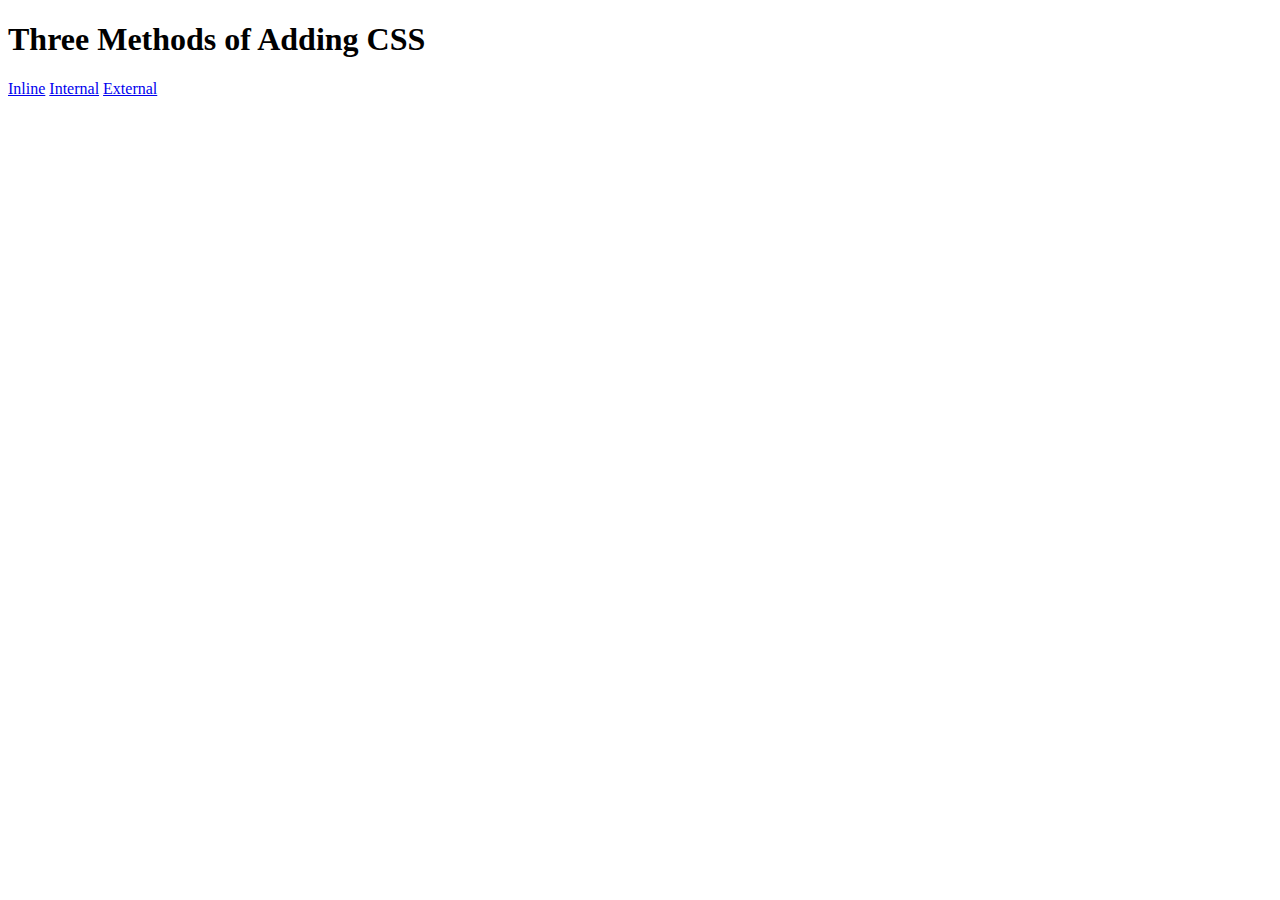
<file: Adding-CSS/index.html>
<!DOCTYPE html>
<html lang="en">

<head>
  <meta charset="UTF-8">
  <title>Adding CSS</title>
</head>

<body>
  <h1>Three Methods of Adding CSS</h1>
  <!-- Create 3 Links to The 3 Webpages: inline, internal and external -->
  <a href="./inline.html">Inline</a>
  <a href="./internal.html">Internal</a>
  <a href="./external.html">External</a>
</body>

</html>
</file>
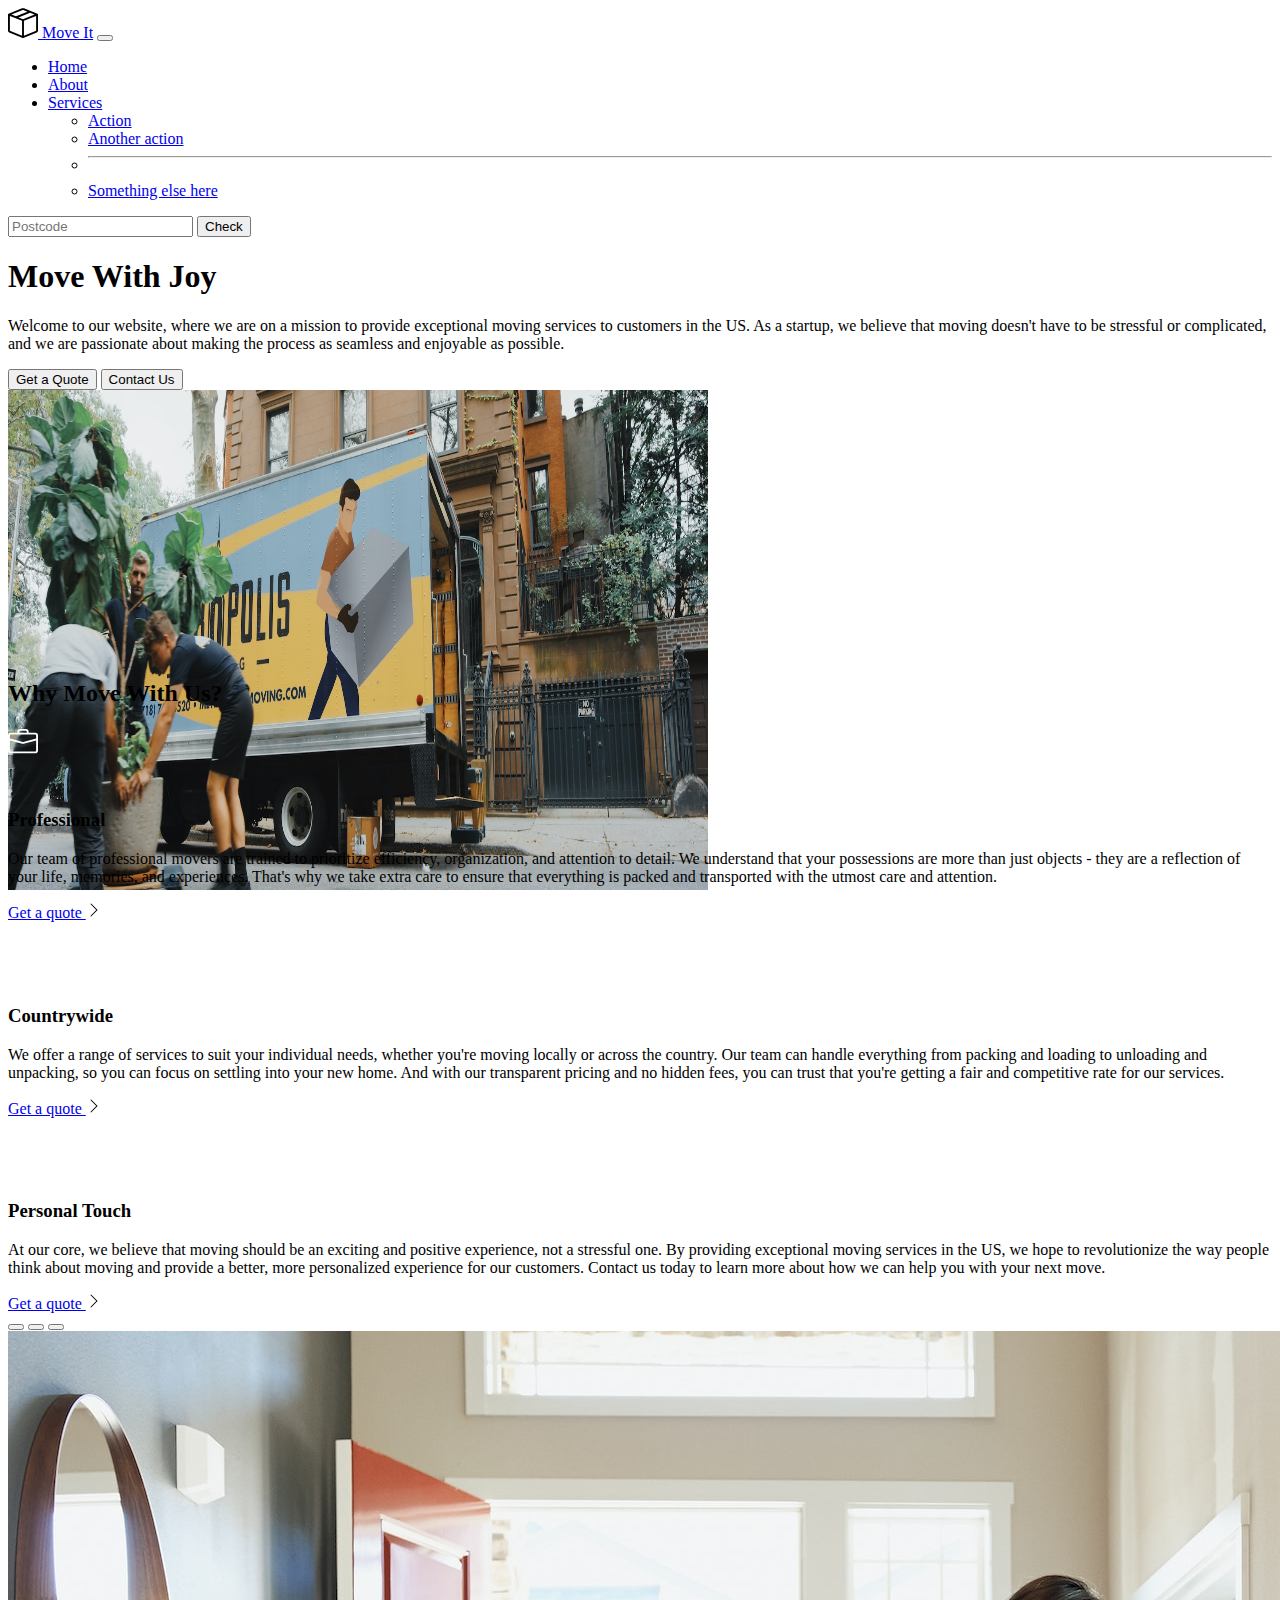
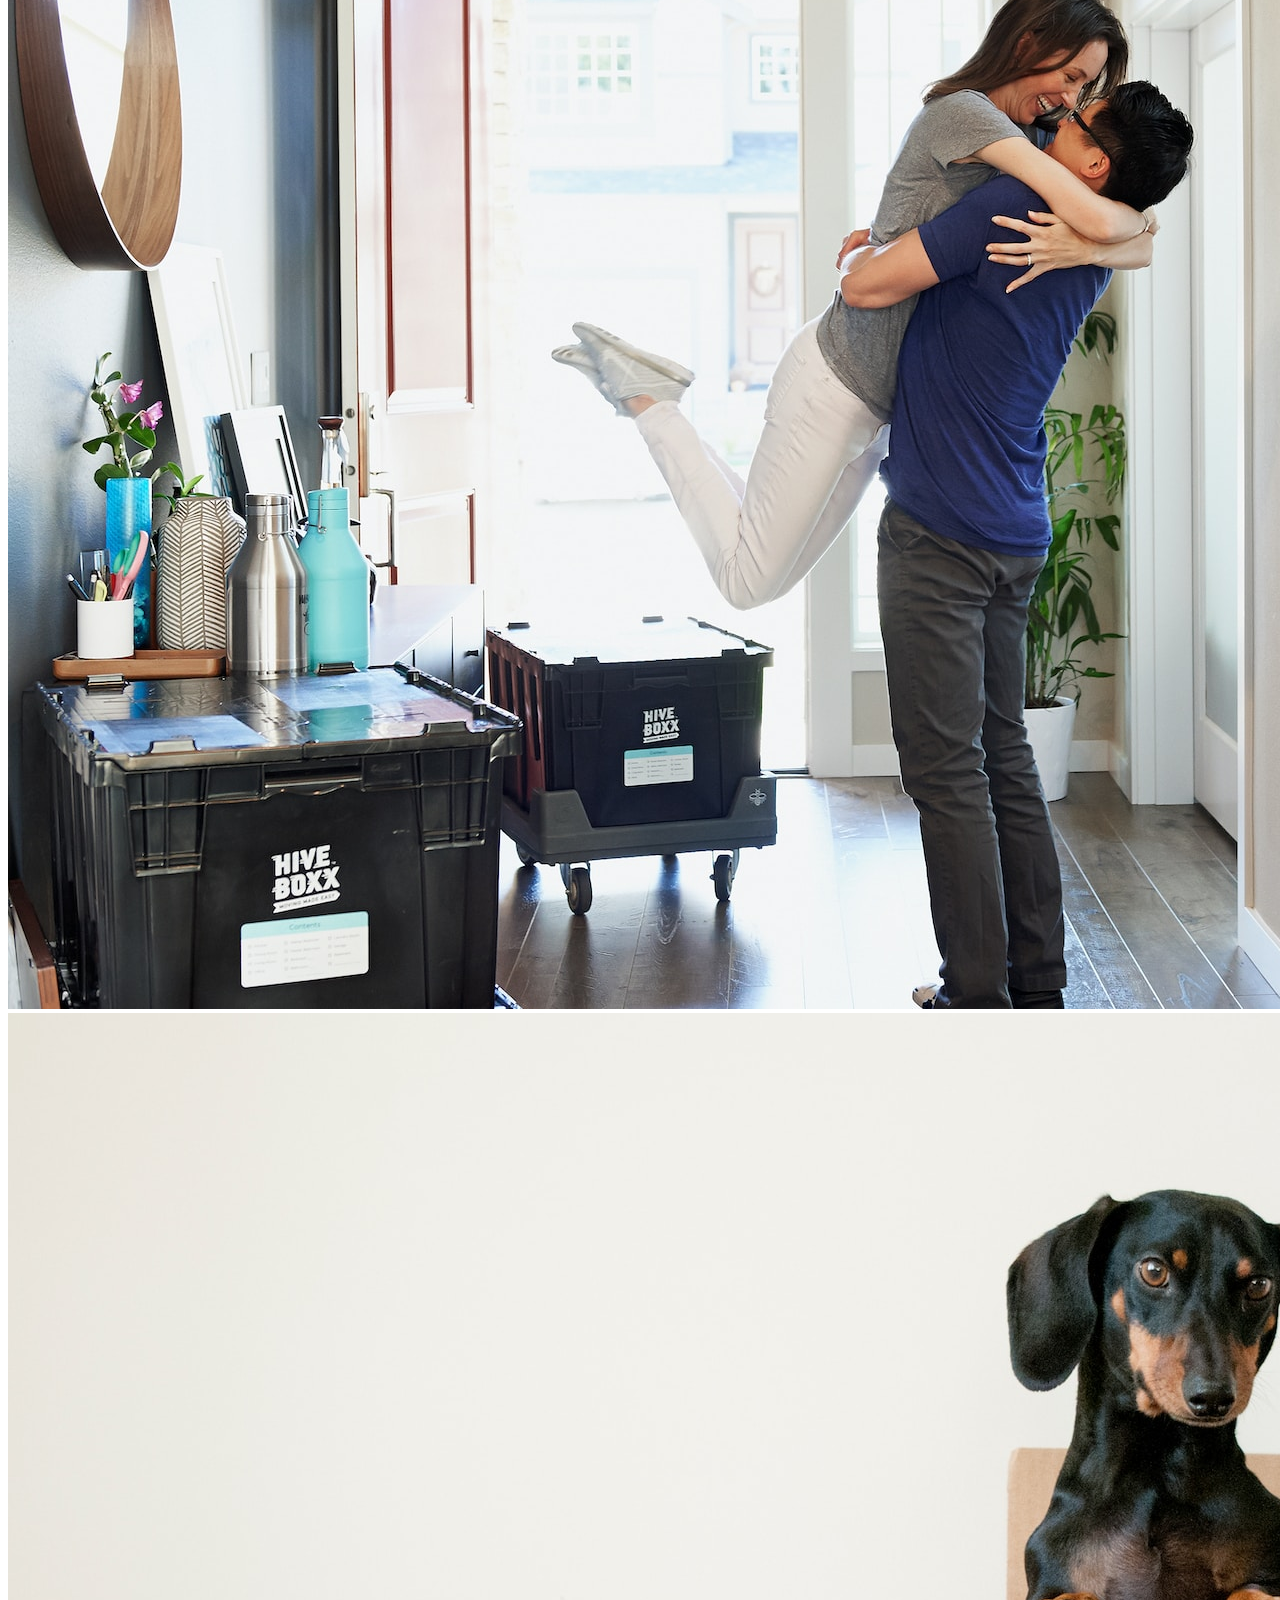
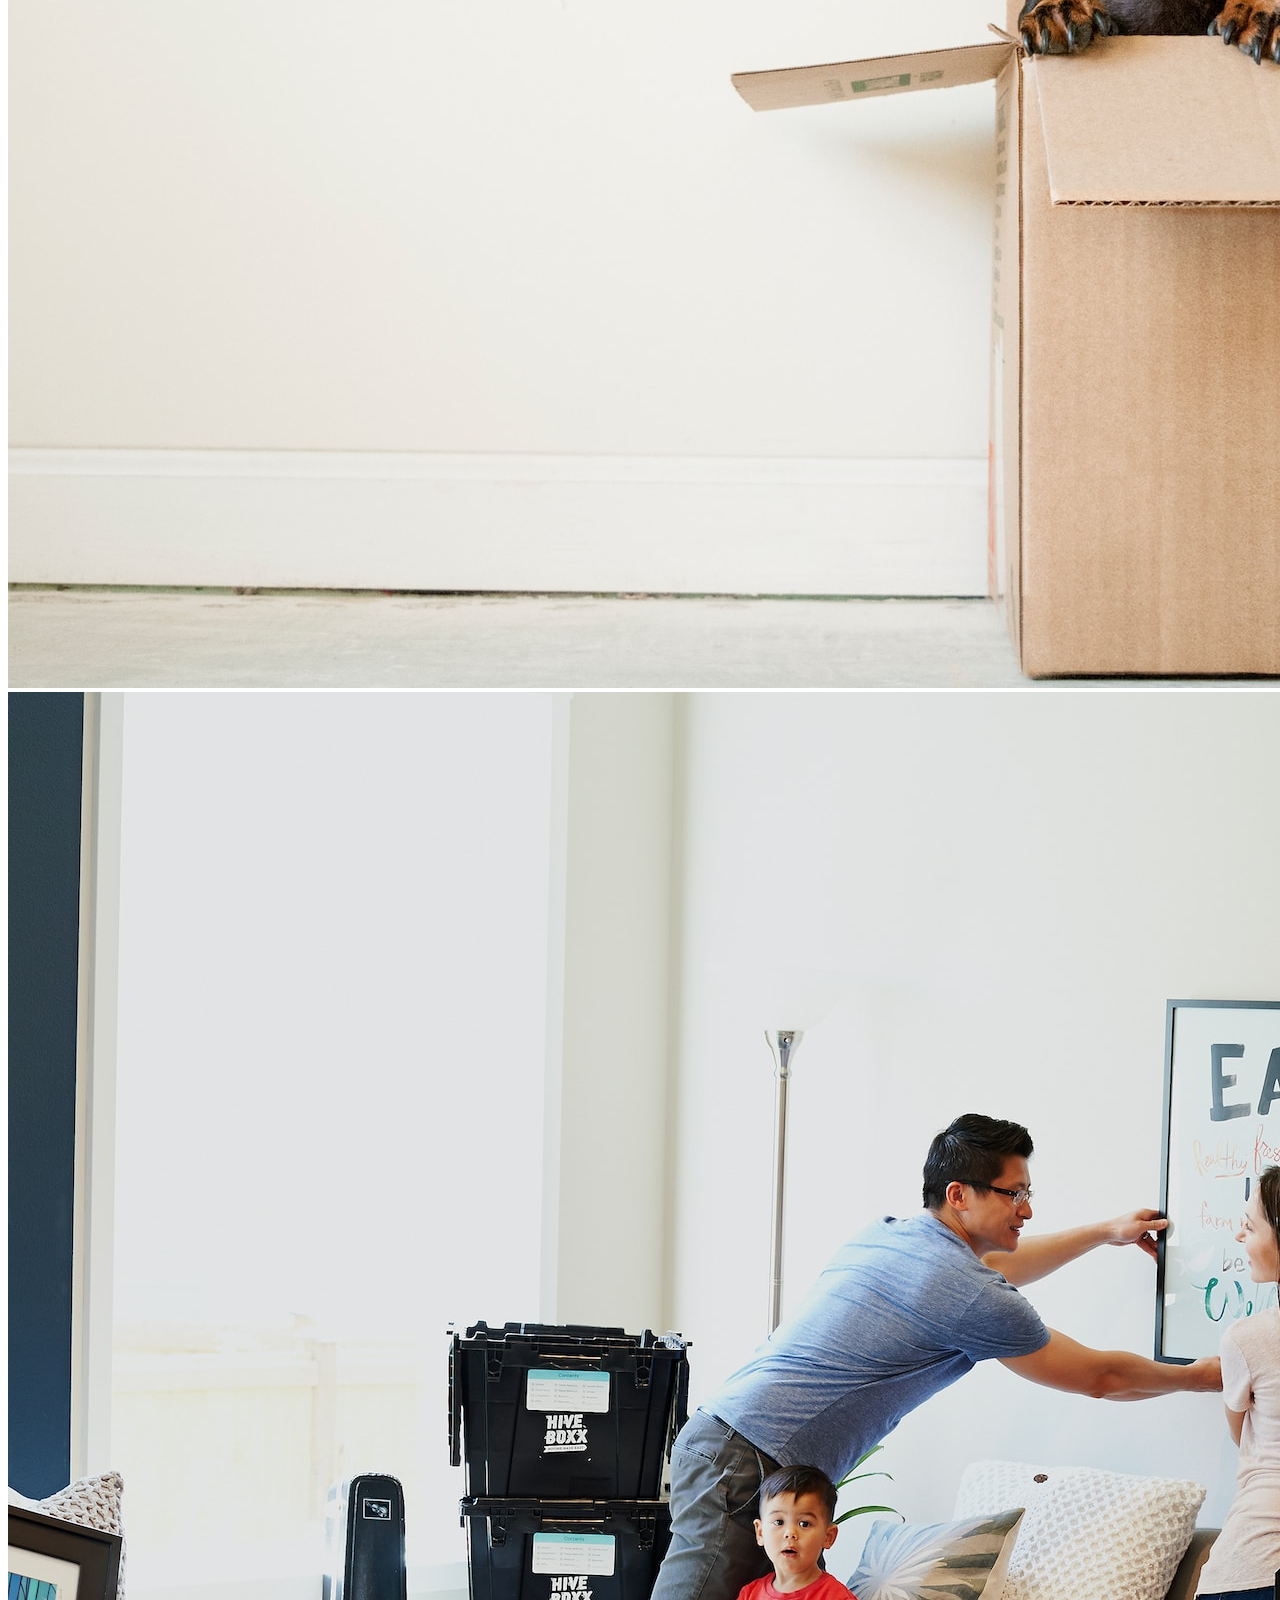
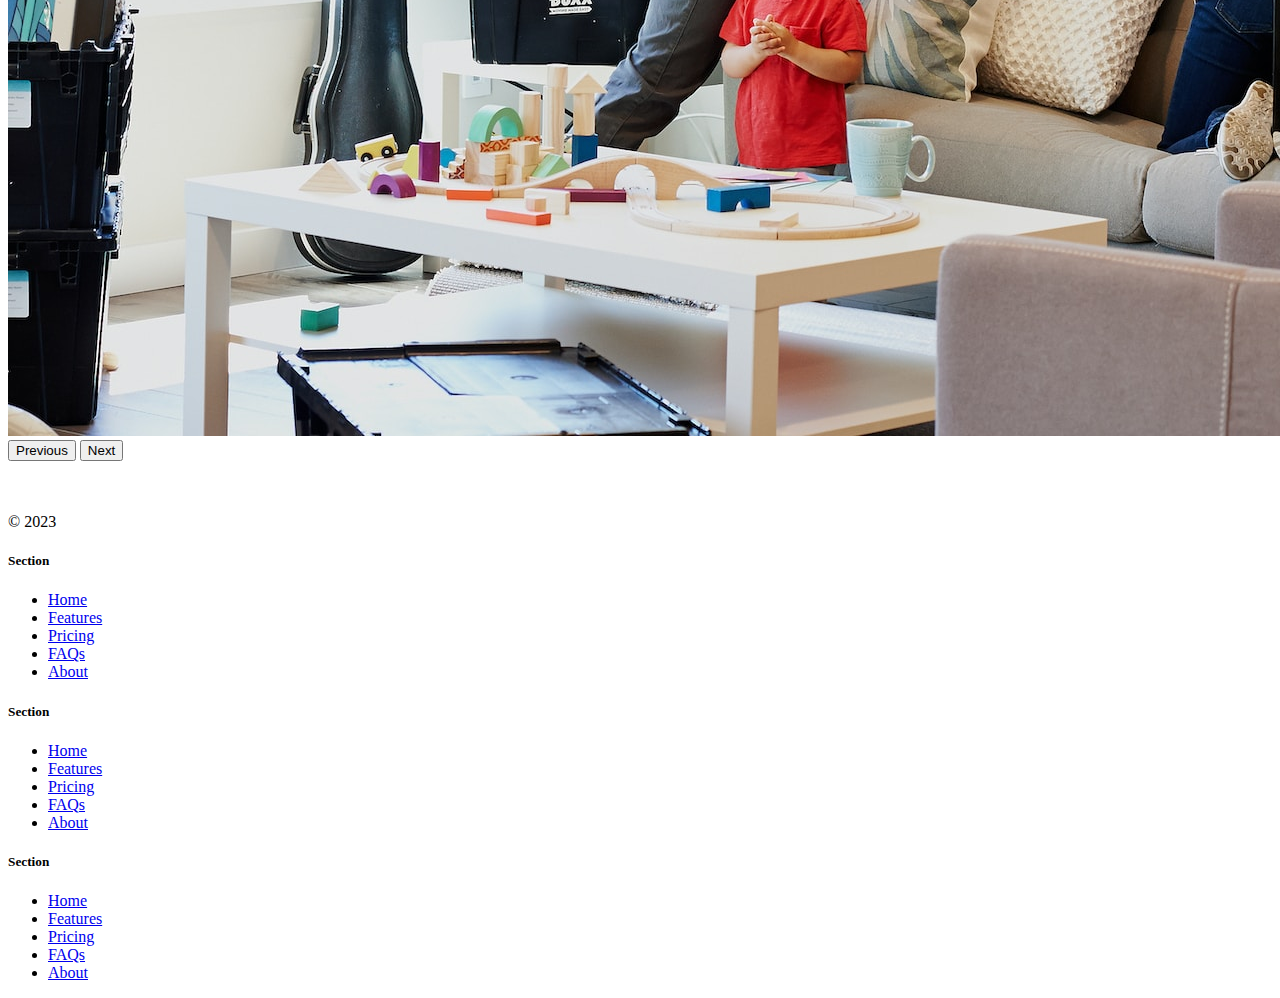
<file: Bootstrap-Components/index.html>
<!DOCTYPE html>
<html lang="en">

<head>
  <meta charset="UTF-8">
  <meta name="viewport" content="width=device-width, initial-scale=1.0">
  <title>Bootstrap Components</title>
  <link href="https://cdn.jsdelivr.net/npm/bootstrap@5.3.0-alpha2/dist/css/bootstrap.min.css" rel="stylesheet"
    integrity="sha384-aFq/bzH65dt+w6FI2ooMVUpc+21e0SRygnTpmBvdBgSdnuTN7QbdgL+OapgHtvPp" crossorigin="anonymous">
  <style>
    .feature-icon {
      width: 4rem;
      height: 4rem;
      border-radius: 0.75rem;
    }
  </style>
</head>

<body>

  <nav class="navbar navbar-expand-lg bg-body-tertiary">
    <div class="container-fluid">
      <a class="navbar-brand" href="#"><img src="./box-seam.svg" alt="moveit brand icon" height="30"> Move It</a>
      <button class="navbar-toggler" type="button" data-bs-toggle="collapse" data-bs-target="#navbarSupportedContent"
        aria-controls="navbarSupportedContent" aria-expanded="false" aria-label="Toggle navigation">
        <span class="navbar-toggler-icon"></span>
      </button>
      <div class="collapse navbar-collapse" id="navbarSupportedContent">
        <ul class="navbar-nav me-auto mb-2 mb-lg-0">
          <li class="nav-item">
            <a class="nav-link active" aria-current="page" href="#">Home</a>
          </li>
          <li class="nav-item">
            <a class="nav-link" href="#">About</a>
          </li>
          <li class="nav-item dropdown">
            <a class="nav-link dropdown-toggle" href="#" role="button" data-bs-toggle="dropdown" aria-expanded="false">
              Services
            </a>
            <ul class="dropdown-menu">
              <li><a class="dropdown-item" href="#">Action</a></li>
              <li><a class="dropdown-item" href="#">Another action</a></li>
              <li>
                <hr class="dropdown-divider">
              </li>
              <li><a class="dropdown-item" href="#">Something else here</a></li>
            </ul>
          </li>
        </ul>
        <form class="d-flex" role="search">
          <input class="form-control me-2" type="search" placeholder="Postcode" aria-label="Search">
          <button class="btn btn-outline-success" type="submit">Check</button>
        </form>
      </div>
    </div>
  </nav>


  <div class="px-4 pt-5 my-5 text-center border-bottom">
    <h1 class="display-4 fw-bold text-body-emphasis">Move With Joy</h1>
    <div class="col-lg-6 mx-auto">
      <p class="lead mb-4">Welcome to our website, where we are on a mission to provide exceptional moving services to
        customers in the US. As a
        startup, we believe that moving doesn't have to be stressful or complicated, and we are passionate about making
        the
        process as seamless and enjoyable as possible.
      </p>
      <div class="d-grid gap-2 d-sm-flex justify-content-sm-center mb-5">
        <button type="button" class="btn btn-primary btn-lg px-4 me-sm-3">Get a Quote</button>
        <button type="button" class="btn btn-outline-secondary btn-lg px-4">Contact Us</button>
      </div>
    </div>
    <div class="overflow-hidden" style="max-height: 30vh;">
      <div class="container px-5">
        <img src="./moving-van.jpg" class="img-fluid border rounded-3 shadow-lg mb-4" alt="Example image" width="700"
          height="500" loading="lazy">
      </div>
    </div>
  </div>

  <div class="container px-4 py-5" id="featured-3">
    <h2 class="pb-2 border-bottom">Why Move With Us?</h2>
    <div class="row g-4 py-5 row-cols-1 row-cols-lg-3">
      <div class="feature col">
        <div
          class="feature-icon d-inline-flex align-items-center justify-content-center text-bg-primary bg-gradient fs-2 mb-3">
          <img src="./briefcase.svg" alt="briefcase" height="30">
        </div>
        <h3 class="fs-2">Professional</h3>
        <p>Our team of professional movers are trained to prioritize efficiency, organization, and attention to detail.
          We
          understand that your possessions are more than just objects - they are a reflection of your life, memories,
          and
          experiences. That's why we take extra care to ensure that everything is packed and transported with the utmost
          care and
          attention.</p>
        <a href="#" class="icon-link">
          Get a quote
          <img src="./chevron-right.svg" alt="chevron-right">
        </a>
      </div>
      <div class="feature col">
        <div
          class="feature-icon d-inline-flex align-items-center justify-content-center text-bg-primary bg-gradient fs-2 mb-3">
          <img src="./bus-front.svg" alt="bus-front" height="30">
        </div>
        <h3 class="fs-2">Countrywide</h3>
        <p>We offer a range of services to suit your individual needs, whether you're moving locally or across the
          country. Our
          team can handle everything from packing and loading to unloading and unpacking, so you can focus on settling
          into your
          new home. And with our transparent pricing and no hidden fees, you can trust that you're getting a fair and
          competitive
          rate for our services.</p>
        <a href="#" class="icon-link">
          Get a quote
          <img src="./chevron-right.svg" alt="chevron-right">
        </a>
      </div>
      <div class="feature col">
        <div
          class="feature-icon d-inline-flex align-items-center justify-content-center text-bg-primary bg-gradient fs-2 mb-3">
          <img src="./chat-square-heart.svg" alt="chat-square-heart" height="30">
        </div>
        <h3 class="fs-2">Personal Touch</h3>
        <p>At our core, we believe that moving should be an exciting and positive experience, not a stressful one. By
          providing
          exceptional moving services in the US, we hope to revolutionize the way people think about moving and provide
          a better,
          more personalized experience for our customers. Contact us today to learn more about how we can help you with
          your next
          move.</p>
        <a href="#" class="icon-link">
          Get a quote
          <img src="./chevron-right.svg" alt="chevron-right">
        </a>
      </div>
    </div>
  </div>
  <div class="container">
    <div id="carouselExampleIndicators" class="carousel slide">
      <div class="carousel-indicators">
        <button type="button" data-bs-target="#carouselExampleIndicators" data-bs-slide-to="0" class="active"
          aria-current="true" aria-label="Slide 1"></button>
        <button type="button" data-bs-target="#carouselExampleIndicators" data-bs-slide-to="1"
          aria-label="Slide 2"></button>
        <button type="button" data-bs-target="#carouselExampleIndicators" data-bs-slide-to="2"
          aria-label="Slide 3"></button>
      </div>
      <div class="carousel-inner">
        <div class="carousel-item active">
          <img src="./couple.jpg" class="d-block w-100" alt="couple">
        </div>
        <div class="carousel-item">
          <img src="./dog.jpg" class="d-block w-100" alt="dog">
        </div>
        <div class="carousel-item">
          <img src="./family.jpg" class="d-block w-100" alt="family">
        </div>
      </div>
      <button class="carousel-control-prev" type="button" data-bs-target="#carouselExampleIndicators"
        data-bs-slide="prev">
        <span class="carousel-control-prev-icon" aria-hidden="true"></span>
        <span class="visually-hidden">Previous</span>
      </button>
      <button class="carousel-control-next" type="button" data-bs-target="#carouselExampleIndicators"
        data-bs-slide="next">
        <span class="carousel-control-next-icon" aria-hidden="true"></span>
        <span class="visually-hidden">Next</span>
      </button>
    </div>
  </div>

  <div class="container">
    <footer class="row row-cols-1 row-cols-sm-2 row-cols-md-5 py-5 my-5 border-top">
      <div class="col mb-3">
        <a href="/" class="d-flex align-items-center mb-3 link-body-emphasis text-decoration-none">
          <svg class="bi me-2" width="40" height="32">
            <use xlink:href="#bootstrap"></use>
          </svg>
        </a>
        <p class="text-body-secondary">© 2023</p>
      </div>

      <div class="col mb-3">

      </div>

      <div class="col mb-3">
        <h5>Section</h5>
        <ul class="nav flex-column">
          <li class="nav-item mb-2"><a href="#" class="nav-link p-0 text-body-secondary">Home</a></li>
          <li class="nav-item mb-2"><a href="#" class="nav-link p-0 text-body-secondary">Features</a></li>
          <li class="nav-item mb-2"><a href="#" class="nav-link p-0 text-body-secondary">Pricing</a></li>
          <li class="nav-item mb-2"><a href="#" class="nav-link p-0 text-body-secondary">FAQs</a></li>
          <li class="nav-item mb-2"><a href="#" class="nav-link p-0 text-body-secondary">About</a></li>
        </ul>
      </div>

      <div class="col mb-3">
        <h5>Section</h5>
        <ul class="nav flex-column">
          <li class="nav-item mb-2"><a href="#" class="nav-link p-0 text-body-secondary">Home</a></li>
          <li class="nav-item mb-2"><a href="#" class="nav-link p-0 text-body-secondary">Features</a></li>
          <li class="nav-item mb-2"><a href="#" class="nav-link p-0 text-body-secondary">Pricing</a></li>
          <li class="nav-item mb-2"><a href="#" class="nav-link p-0 text-body-secondary">FAQs</a></li>
          <li class="nav-item mb-2"><a href="#" class="nav-link p-0 text-body-secondary">About</a></li>
        </ul>
      </div>

      <div class="col mb-3">
        <h5>Section</h5>
        <ul class="nav flex-column">
          <li class="nav-item mb-2"><a href="#" class="nav-link p-0 text-body-secondary">Home</a></li>
          <li class="nav-item mb-2"><a href="#" class="nav-link p-0 text-body-secondary">Features</a></li>
          <li class="nav-item mb-2"><a href="#" class="nav-link p-0 text-body-secondary">Pricing</a></li>
          <li class="nav-item mb-2"><a href="#" class="nav-link p-0 text-body-secondary">FAQs</a></li>
          <li class="nav-item mb-2"><a href="#" class="nav-link p-0 text-body-secondary">About</a></li>
        </ul>
      </div>
    </footer>
  </div>
  <script src="https://cdn.jsdelivr.net/npm/bootstrap@5.3.0-alpha3/dist/js/bootstrap.bundle.min.js"
    integrity="sha384-ENjdO4Dr2bkBIFxQpeoTz1HIcje39Wm4jDKdf19U8gI4ddQ3GYNS7NTKfAdVQSZe"
    crossorigin="anonymous"></script>
</body>

</html>
</file>
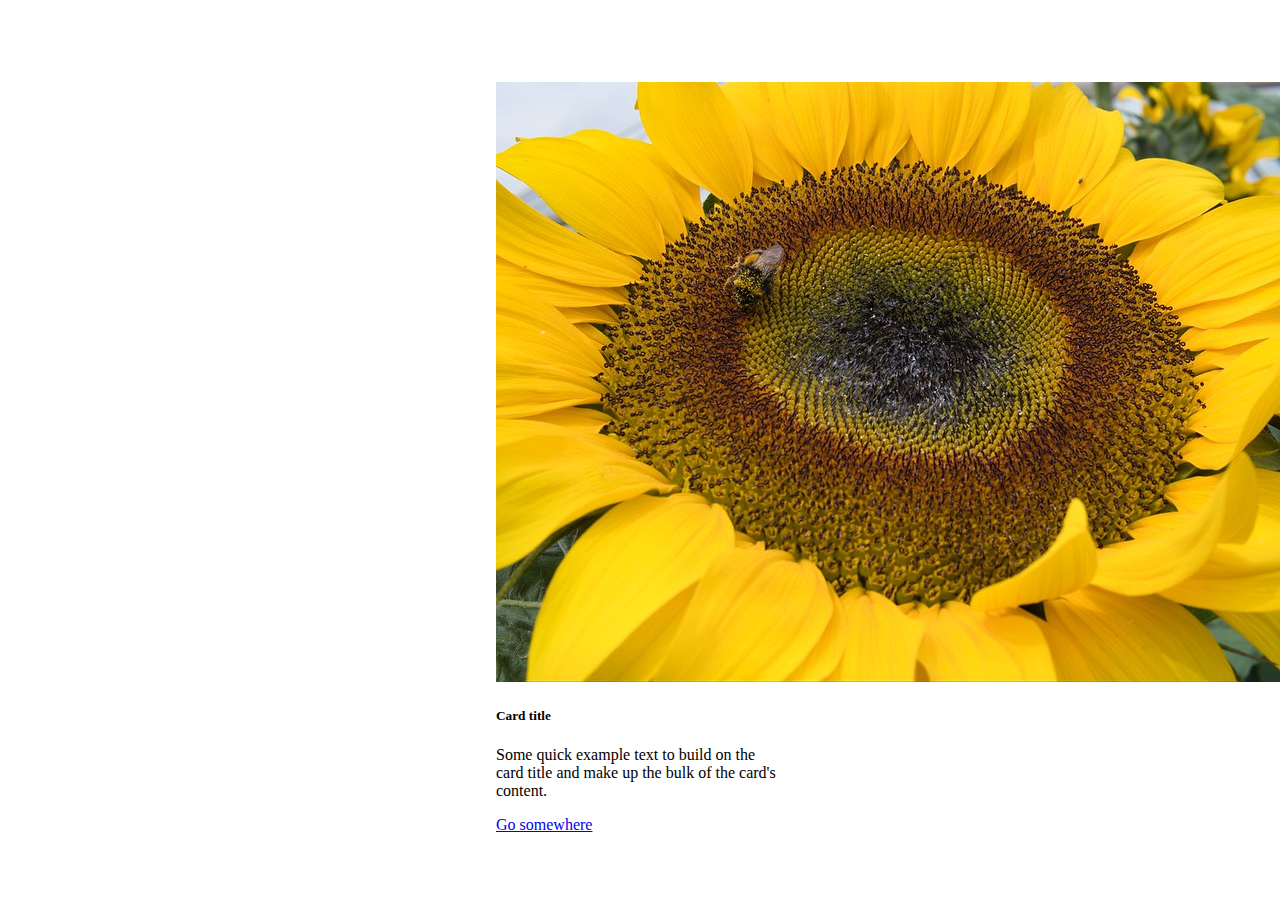
<file: Bootstrap-Intro/index.html>
<!doctype html>
<html lang="en">

<head>
  <meta charset="utf-8">
  <meta name="viewport" content="width=device-width, initial-scale=1">
  <title>Bootstrap</title>
  <link href="https://cdn.jsdelivr.net/npm/bootstrap@5.3.0-alpha2/dist/css/bootstrap.min.css" rel="stylesheet"
    integrity="sha384-aFq/bzH65dt+w6FI2ooMVUpc+21e0SRygnTpmBvdBgSdnuTN7QbdgL+OapgHtvPp" crossorigin="anonymous">
  <style>
    .flex-container {
      display: flex;
      height: 100vh;
      justify-content: center;
      align-items: center;
    }
  </style>
</head>

<body>
  <div class="flex-container">
    <div class="card" style="width: 18rem;">
      <img src="./flower.jpg" class="card-img-top" alt="sunflower">
      <div class="card-body">
        <h5 class="card-title">Card title</h5>
        <p class="card-text">Some quick example text to build on the card title and make up the bulk of the card's
          content.
        </p>
        <a href="#" class="btn btn-primary">Go somewhere</a>
      </div>
    </div>
  </div>
</body>

</html>
</file>
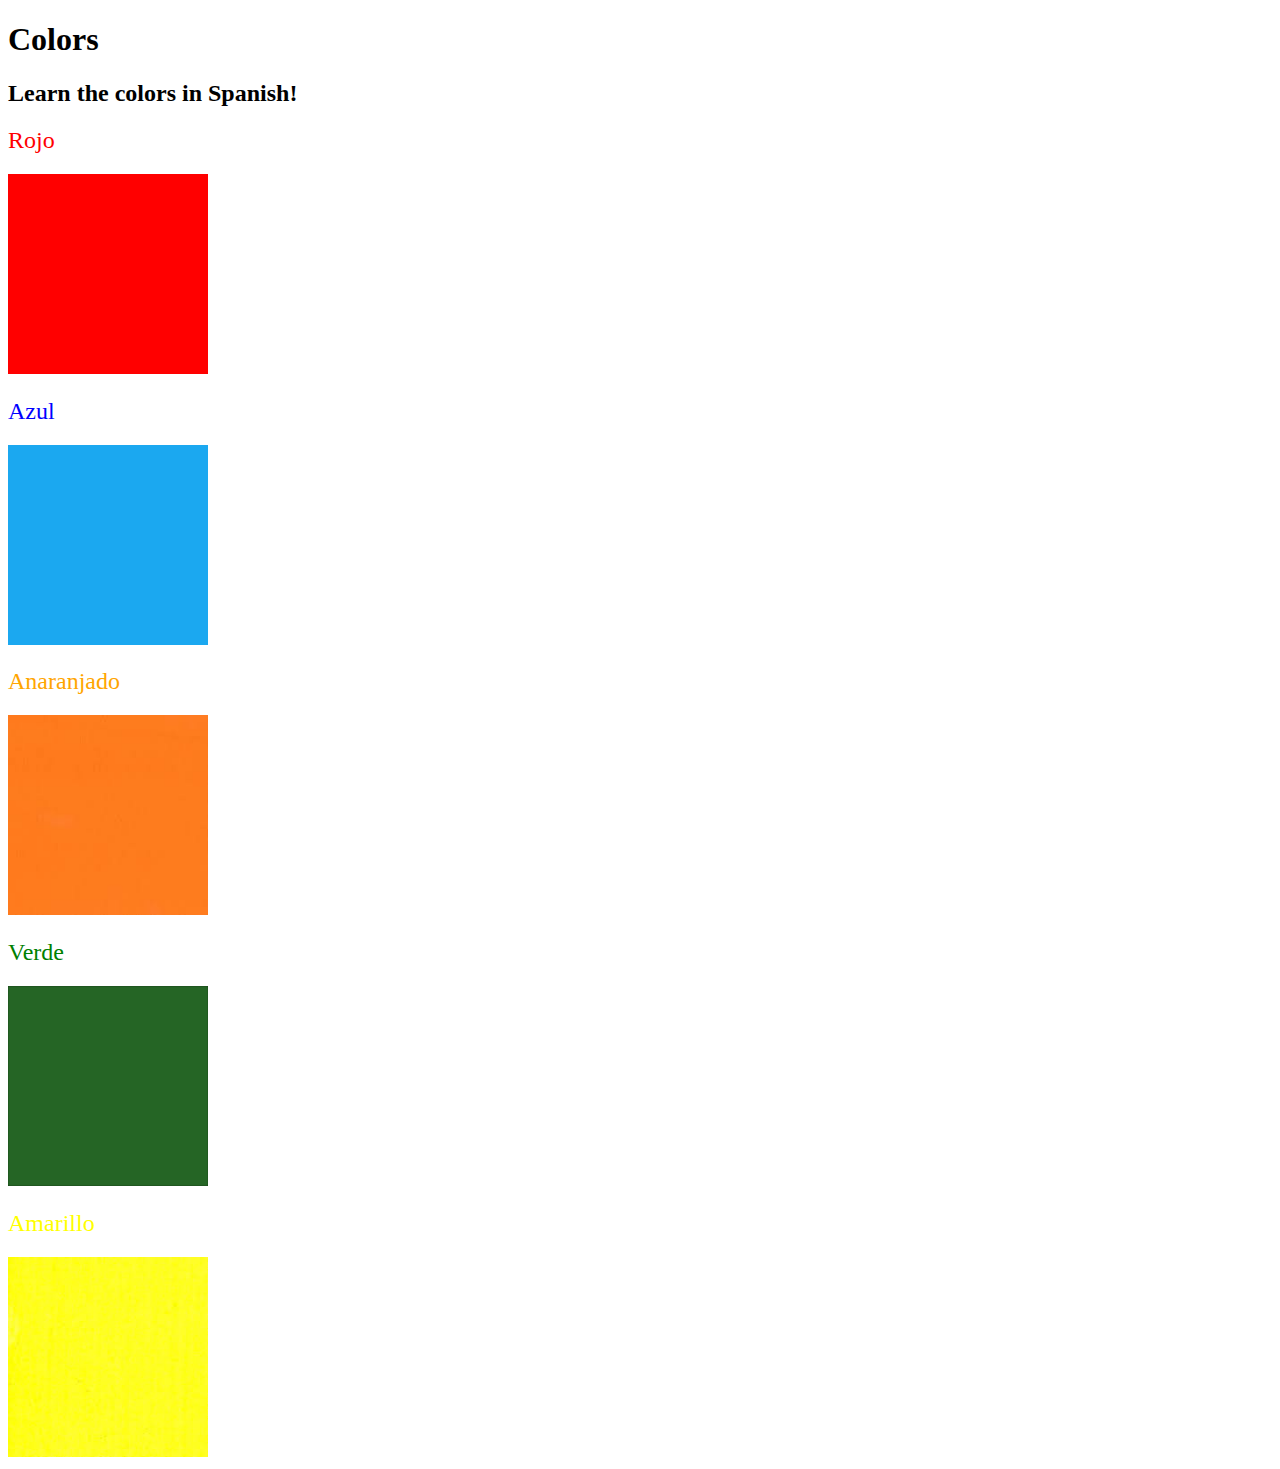
<file: Color-Vocab-Project/index.html>
<!DOCTYPE html>
<html lang="en">

<head>
  <meta charset="UTF-8">
  <title>Spanish Vocabulary</title>
  <link rel="stylesheet" href="./style.css" />
</head>

<body>
  <h1>Colors</h1>
  <h2>Learn the colors in Spanish!</h2>
  <h2 class="color-title" id="red">Rojo</h2>
  <img class="color" src="./assets/images/red.png" alt="red" />

  <h2 class="color-title" id="blue">Azul</h2>
  <img src="./assets/images/blue.png" alt="blue" />

  <h2 class="color-title" id="orange">Anaranjado</h2>
  <img src="./assets/images/orange.png" alt="orange" />

  <h2 class="color-title" id="green">Verde</h2>
  <img src="./assets/images/green.png" alt="green" />

  <h2 class="color-title" id="yellow">Amarillo</h2>
  <img src="./assets/images/yellow.png" alt="yellow" />
</body>

</html>
</file>
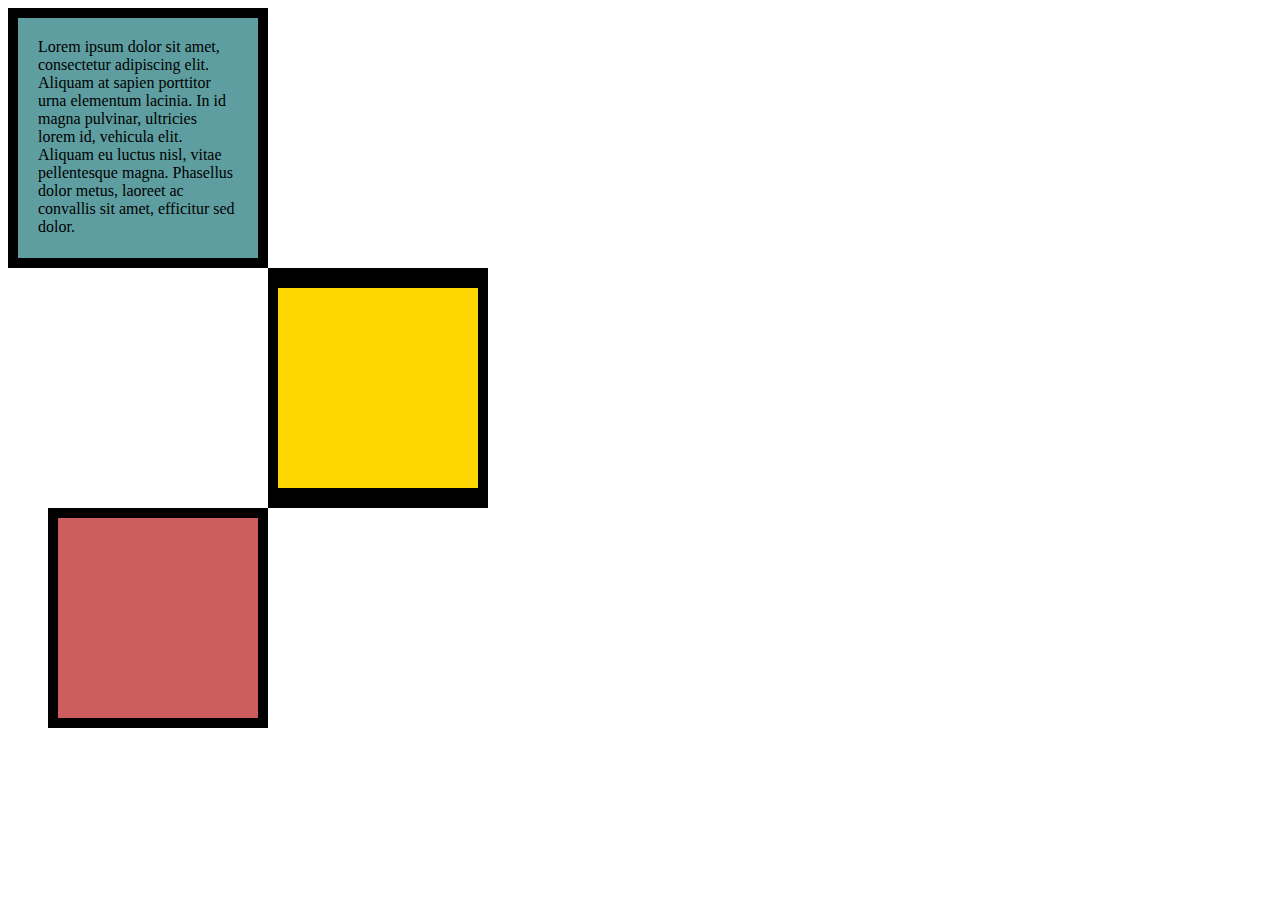
<file: CSS-Box-Model/index.html>
<!DOCTYPE html>
<html lang="en">

<head>
  <meta charset="UTF-8">
  <title>CSS Box Model</title>
  <style>
    div {
      height: 200px;
      width: 200px;
    }

    p {
      margin: 0;
    }

    #first {
      background-color: cadetblue;
      padding: 20px;
      border: 10px solid black;
    }

    #second {
      background-color: gold;
      border: solid black;
      border-width: 20px 10px;
      margin-left: 260px;
    }

    #third {
      background-color: indianred;
      border: 10px solid black;
      margin-left: 40px;
    }
  </style>
</head>

<body>
  <div id="first">
    <p>Lorem ipsum dolor sit amet, consectetur adipiscing elit. Aliquam at sapien porttitor urna elementum lacinia. In
      id magna pulvinar, ultricies lorem id, vehicula elit. Aliquam eu luctus nisl, vitae pellentesque magna. Phasellus
      dolor metus, laoreet ac convallis sit amet, efficitur sed dolor. </p>
  </div>
  <div id="second">

  </div>
  <div id="third">

  </div>
</body>

</html>
</file>
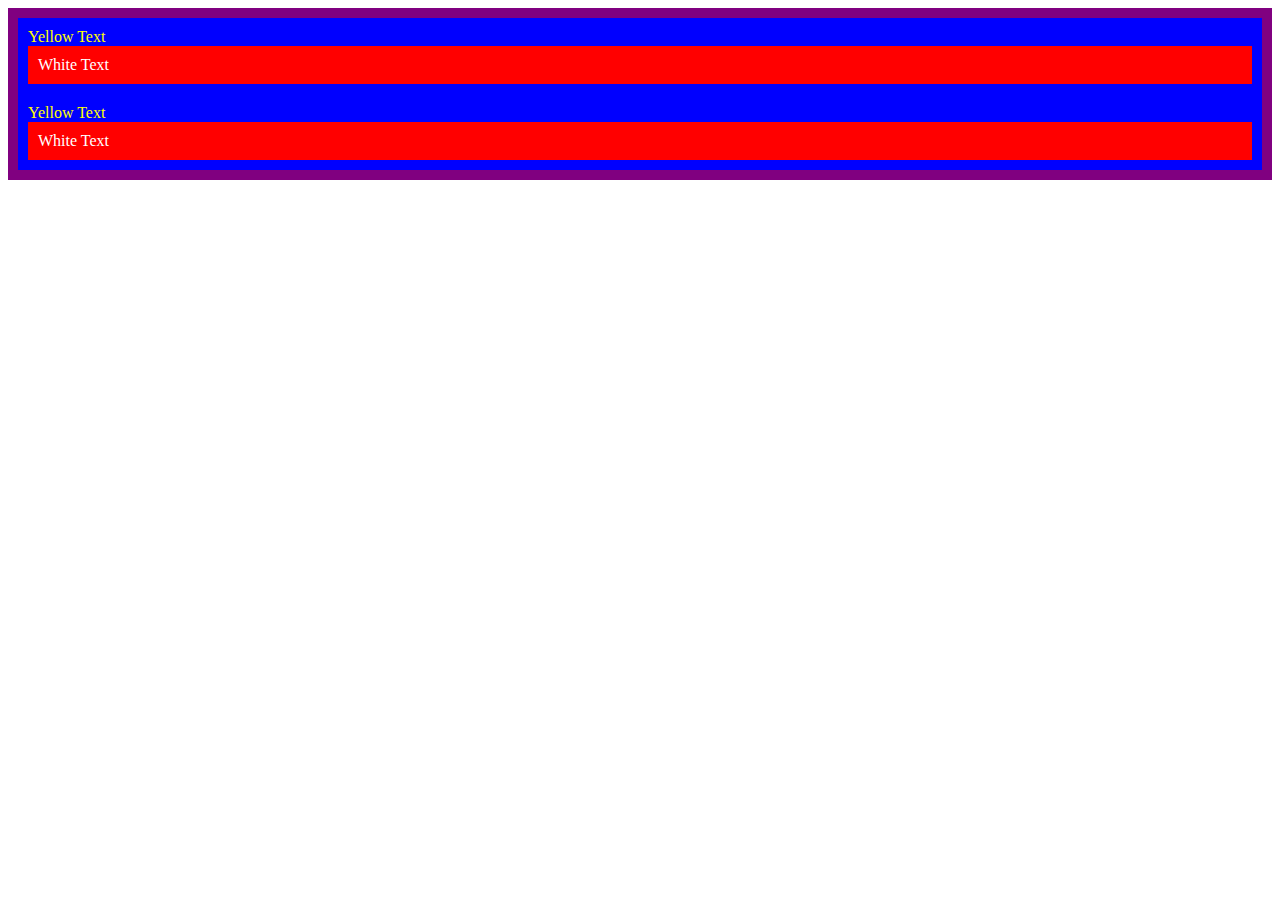
<file: CSS-Cascade/index.html>
<!DOCTYPE html>
<html lang="en">

<head>
  <meta charset="UTF-8">
  <title>CSS Cascade</title>
  <link rel="stylesheet" href="./style.css">
</head>

<body>
  <div id="outer-box" class="box">
    <div class="box">
      <p>Yellow Text</p>
      <div class="box inner-box">
        <p class="white-text">White Text</p>
      </div>
    </div>
    <div class="box">
      <p>Yellow Text</p>
      <div class="box inner-box">
        <p class="white-text">White Text</p>
      </div>
    </div>
  </div>
</body>

</html>
</file>
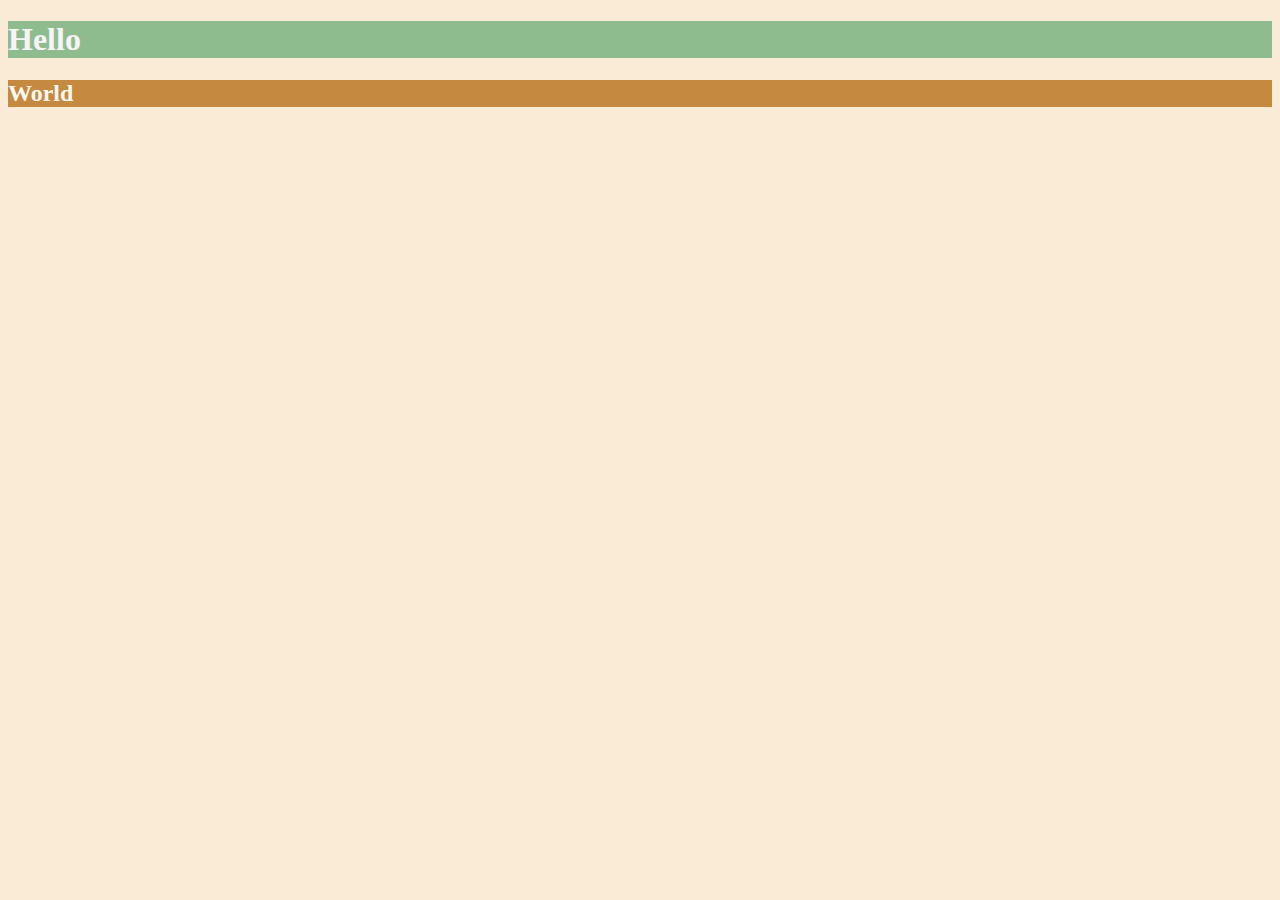
<file: CSS-Colors/index.html>
<!DOCTYPE html>
<html lang="en">

<head>
  <meta charset="UTF-8">
  <title>Colors</title>
  <style>
    body {
      background-color: antiquewhite;
    }

    h1 {
      color: whitesmoke;
      background-color: darkseagreen;
    }

    h2 {
      color: #FAF8F1;
      background-color: #C58940;
    }
  </style>
</head>

<body>
  <h1>Hello</h1>
  <h2>World</h2>
</body>

</html>
</file>
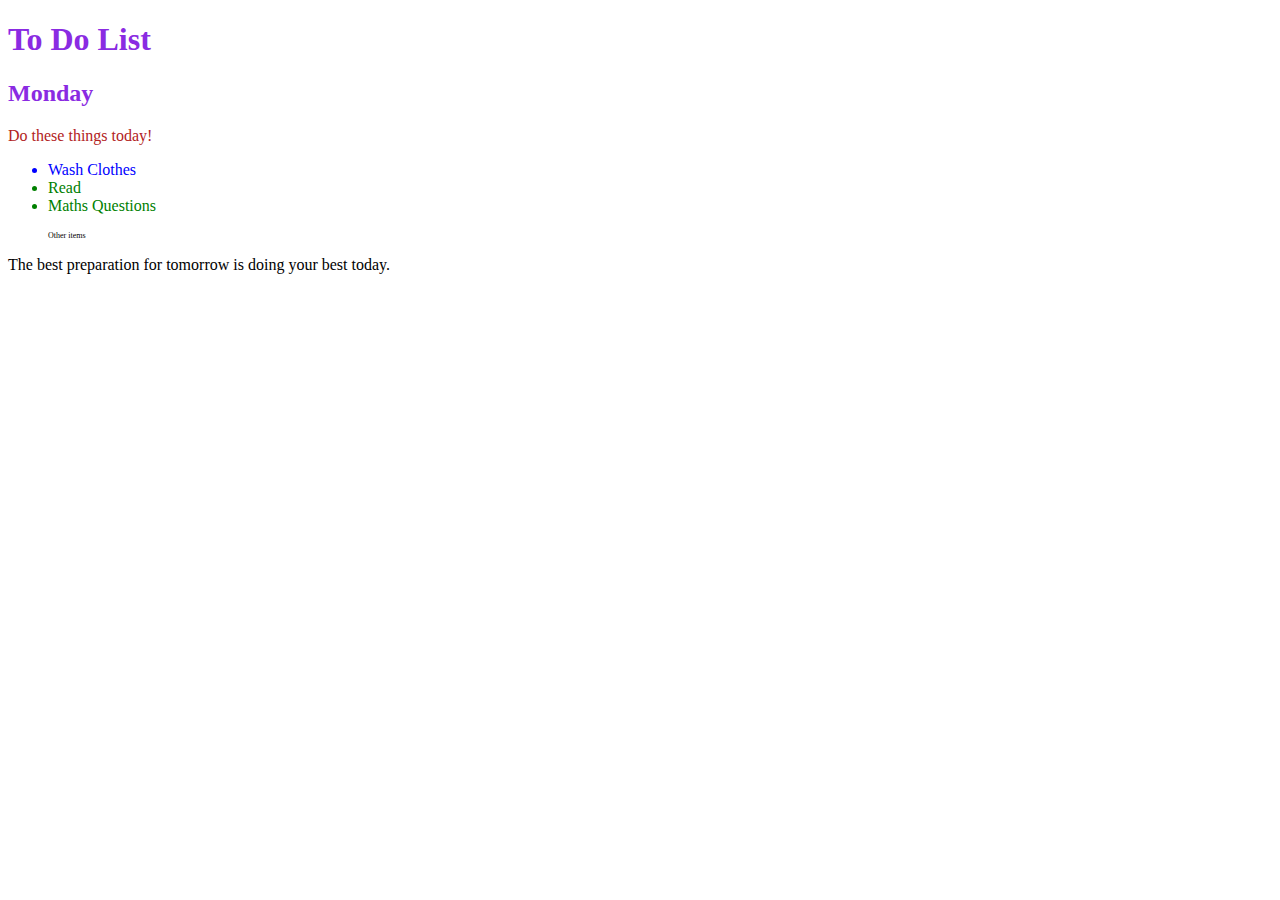
<file: CSS-Combining-Selectors/index.html>
<!DOCTYPE html>
<html lang="en">

<head>
  <meta charset="UTF-8">
  <title>Combining CSS Selectors</title>
  <link rel="stylesheet" href="./style.css">
</head>

<!-- Don't change any of the HTML code! -->

<body>
  <h1>To Do List</h1>
  <h2>Monday</h2>
  <div class="box">
    <p class="done">Do these things today!</p>
    <ul class="list">
      <li>Wash Clothes</li>
      <li class="done">Read</li>
      <li class="done">Maths Questions</li>
    </ul>
  </div>

  <ul>
    <p class="done">Other items</p>
  </ul>
  <p>The best preparation for tomorrow is doing your best today.</p>

</body>

</html>
</file>
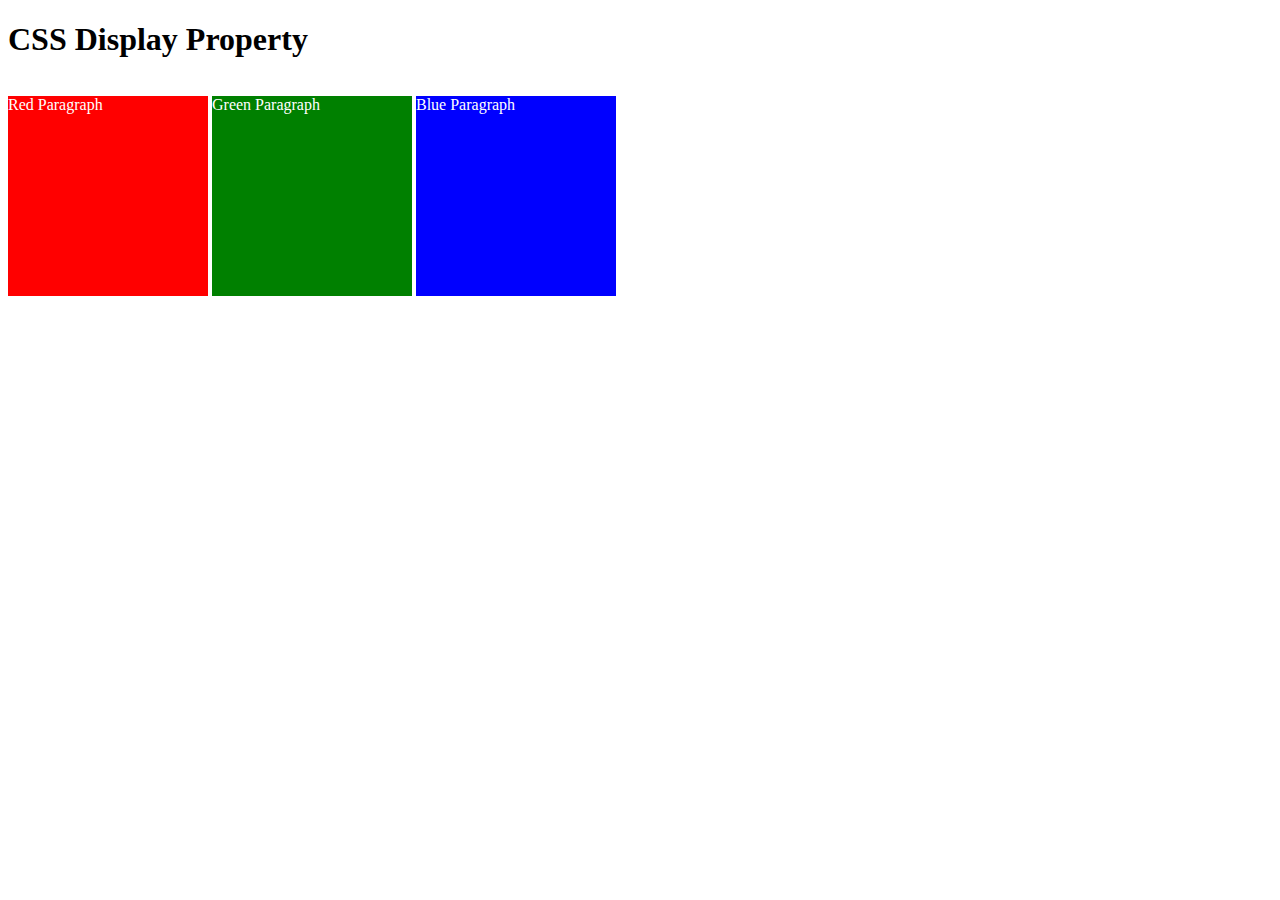
<file: CSS-Display/index.html>
<!DOCTYPE html>
<html>

<!-- 
  TODO
1. By changing only the display property of the CSS make all 3 squares line up horizontally like in goal1 image.
2. Change only the display property to make all 3 squares line up vertically like in goal2 image. 
-->

<head>
  <title>CSS Display Property Example</title>
  <style>
    p {
      color: white;
    }

    .red {
      display: inline-block;
      width: 200px;
      height: 200px;
      background-color: red;
    }

    .green {
      display: inline-block;
      width: 200px;
      height: 200px;
      background-color: green;
    }

    .blue {
      display: inline-block;
      width: 200px;
      height: 200px;
      background-color: blue;
    }
  </style>
</head>


<body>
  <h1>CSS Display Property</h1>
  <p class="red">Red Paragraph </p>
  <p class="green">Green Paragraph</p>
  <p class="blue">Blue Paragraph</p>
</body>

</html>
</file>
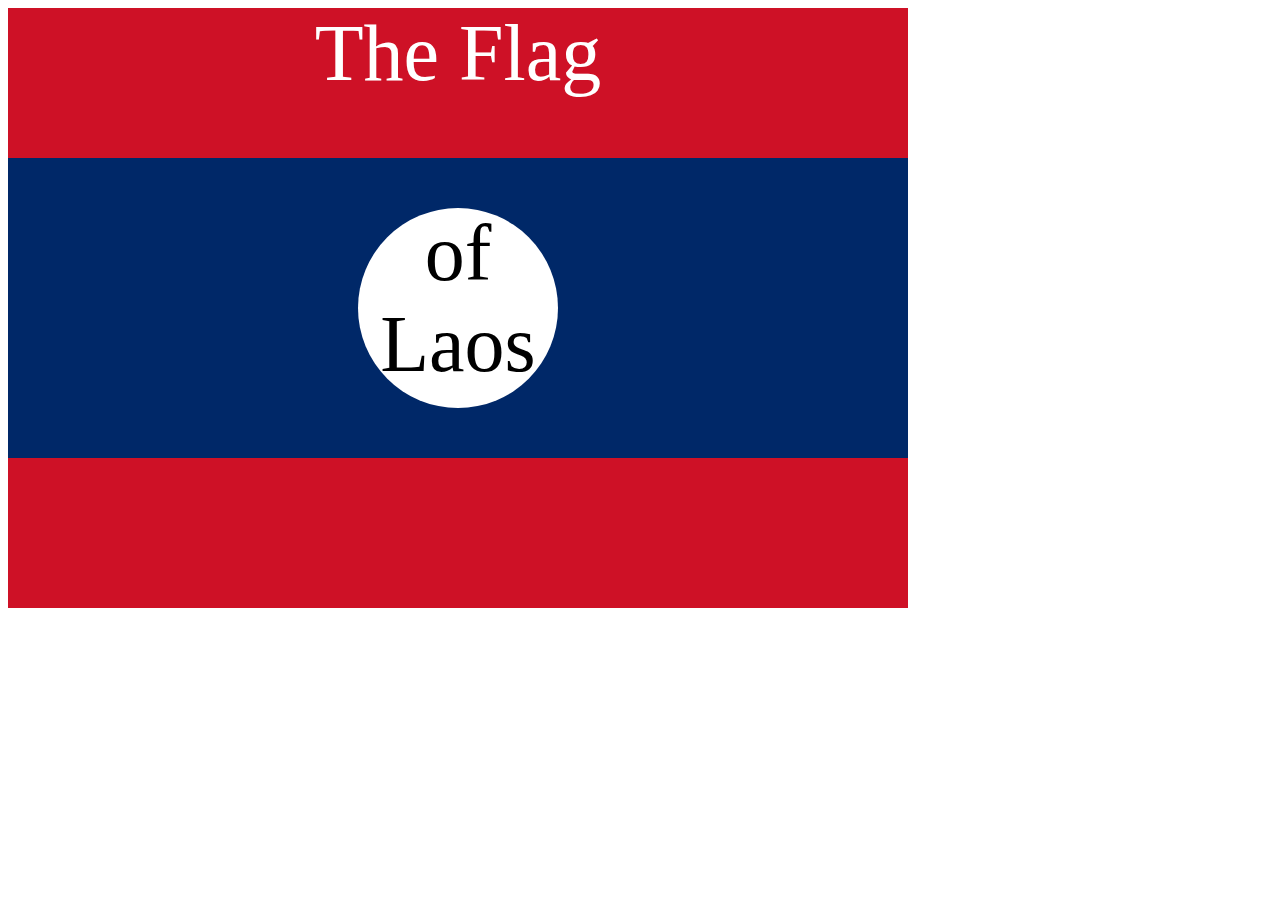
<file: CSS-Flag-Project/index.html>
<!DOCTYPE html>
<html lang="en">

<head>
  <meta charset="UTF-8">
  <title>CSS Flag Project</title>
  <style>
    .flag {
      width: 900px;
      height: 600px;
      position: relative;
      background-color: #CE1126;

    }

    .flag > div {
      background-color: #002868;
      height: 300px;
      width: 100%;
      position: absolute;
      top: 150px;
    }

    .flag > div > div {
      background-color: white;
      position: absolute;

      height: 200px;
      width: 200px;
      border-radius: 50%;
      top: 50px;
      left: 350px;
    }

    p {
      font-size: 5rem;
      color: white;
      text-align: center;
      padding: 0;
      margin: 0;
    }

    .flag>div div p {
      color: black;
    }
  </style>
</head>

<body>
  <div class="flag">
    <p>The Flag</p>
    <div>
      <div>
        <p>of Laos</p>
      </div>
    </div>
  </div>
</body>

</html>
</file>
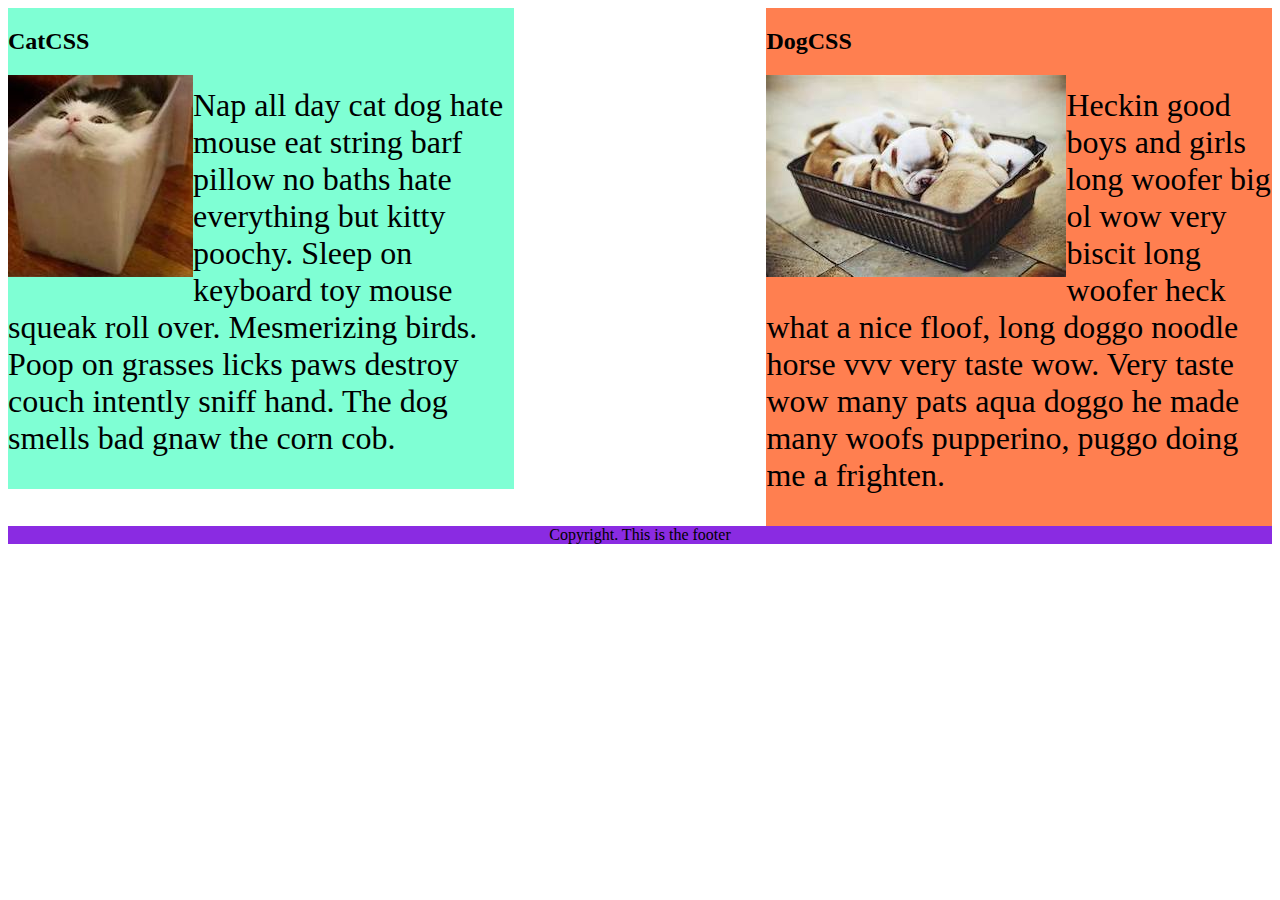
<file: CSS-Float/index.html>
<!DOCTYPE html>
<html lang="en">

<!-- TODO
1. Make both paragraph elements wrap around the image.
2. Use Float to move the cat div to the left and the dog div to the right.
3. Use clear to make the footer go below both the cat and dog div. -->

<head>
  <meta charset="UTF-8">
  <title>CSS Float</title>
  <style>
    div {
      display: inline-block;
      width: 40%;
    }

    p {
      font-size: 2em;
    }

    .cat {
      float: left;
      background-color: aquamarine;
    }

    .dog {
      float: right;
      background-color: coral;
    }

    img {
      float: left;
    }

    footer {
      clear: both;
      text-align: center;
      background-color: blueviolet;
    }
  </style>
</head>

<body>
  <div class="cat">
    <h2>CatCSS</h2>

    <img src="cat.jpeg" alt="cat in a box" />
    <p class="first-paragraph">Nap all day cat dog hate mouse eat string barf pillow no baths hate everything but kitty
      poochy. Sleep on keyboard
      toy
      mouse squeak roll over. Mesmerizing birds. Poop on grasses licks paws destroy couch intently sniff hand. The dog
      smells
      bad gnaw the corn cob.</p>
  </div>
  <div class="dog">
    <h2>DogCSS</h2>
    <img src="dog.jpeg" alt="dogs in a box" />
    <p class="second-paragraph">Heckin good boys and girls long woofer big ol wow very biscit long woofer heck what a
      nice
      floof, long doggo noodle
      horse vvv very taste wow. Very taste wow many pats aqua doggo he made many woofs pupperino, puggo doing me a
      frighten.</p>
  </div>

  <footer>Copyright. This is the footer</footer>
</body>

</html>
</file>
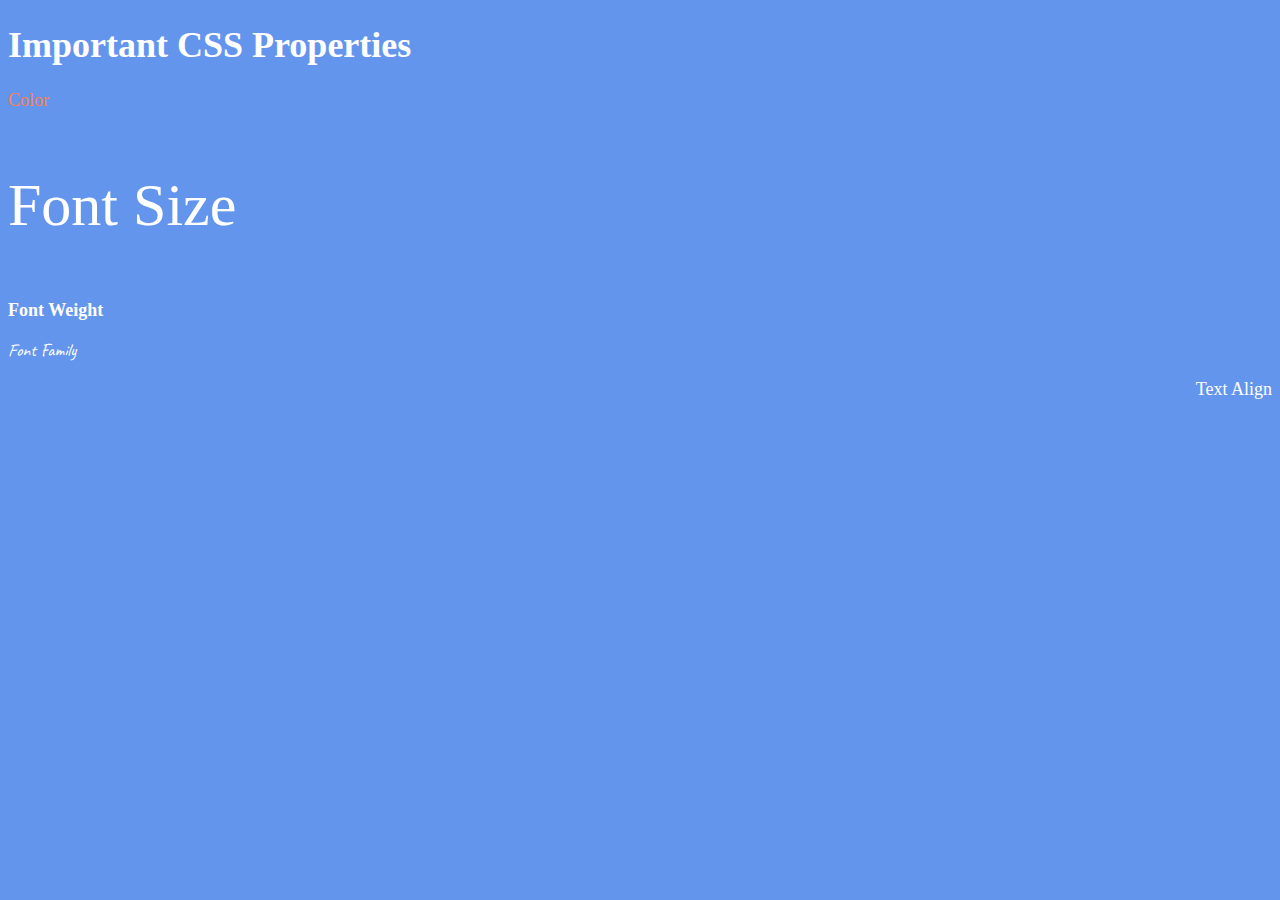
<file: CSS-Font-Properties/index.html>
<!DOCTYPE html>
<html lang="en">

<head>
  <meta charset="UTF-8">
  <title>CSS Properties</title>
  <style>
    /* 6. Change the the root (html element) font size to 30px --> */
    html {
      font-size: 30px;
    }

    body {
      background-color: cornflowerblue;
      color: white;
      font-size: 18px;
    }

    /* 1. Change the color of <p>Color</p> to "coral" color. */
    #color {
      color: coral;
    }

    /* 2. Change the font size of <p>Font Size</p> to to 2X the size of the root (html) element. */
    #size {
      font-size: 2rem;
    }

    /* 3. Change the font weight of <p>Font Weight</p> to 900. */
    #weight {
      font-weight: 900;
    }

    /* 4. Change the font family of <p>Font Family</p> to the Google font Caveat with regular (400) font weight.
      Link: https://fonts.google.com/specimen/Caveat */
    #family {
      font-family: 'Caveat', cursive;
    }

    /* 5. Change the <p>Text Align</p> to right align. */
    #align {
      text-align: right;
    }
    
  </style>
  <link rel="preconnect" href="https://fonts.googleapis.com">
  <link rel="preconnect" href="https://fonts.gstatic.com" crossorigin>
  <link href="https://fonts.googleapis.com/css2?family=Caveat&display=swap" rel="stylesheet">
</head>

<body>
  <h1>Important CSS Properties</h1>
  <p id="color">Color</p>
  <p id="size">Font Size</p>
  <p id="weight">Font Weight</p>
  <p id="family">Font Family</p>
  <p id="align">Text Align</p>
</body>

</html>
</file>
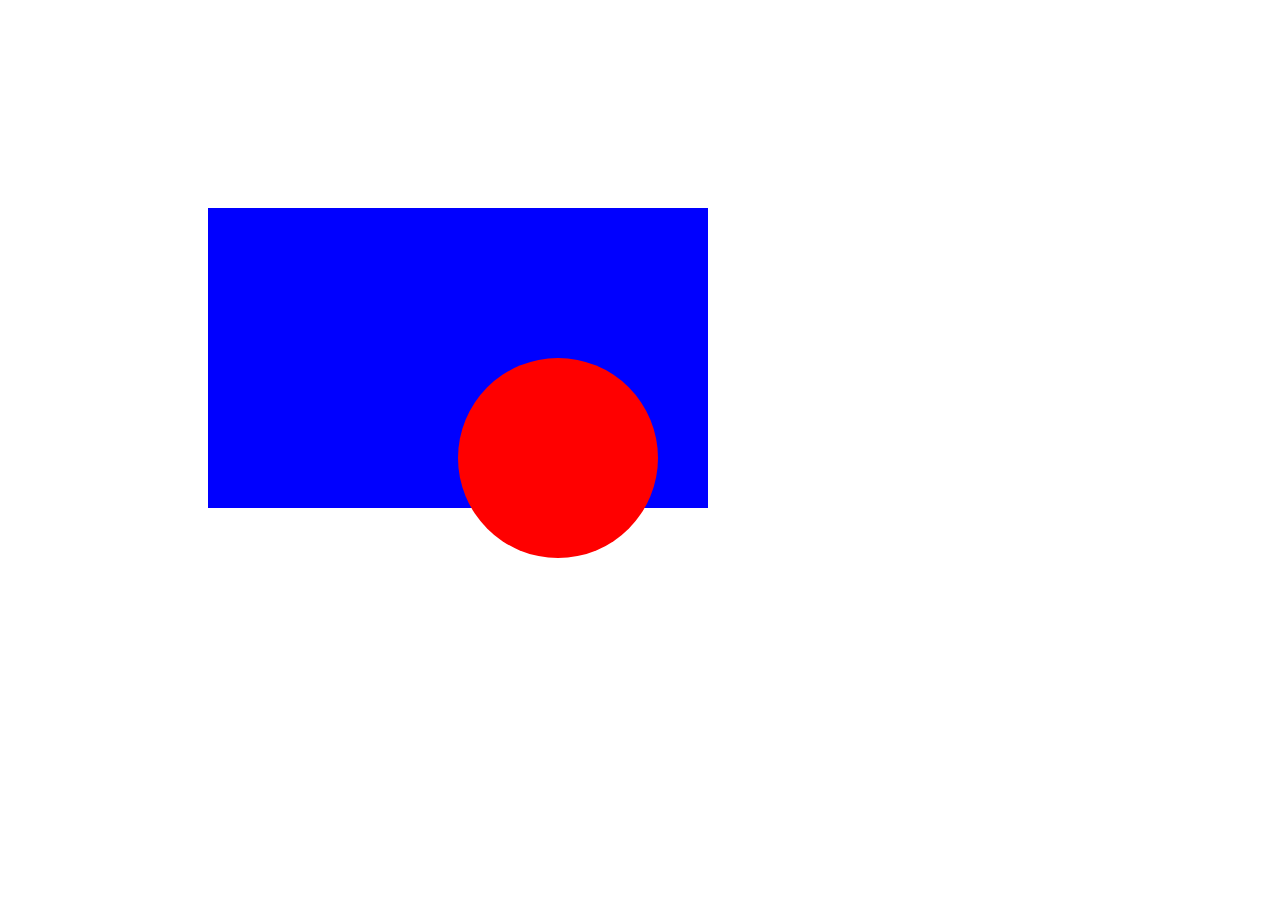
<file: CSS-Positioning/index.html>
<!DOCTYPE html>
<html>

<head>
  <title>CSS Positioning Exercise</title>
  <style>
    .red-circle {
      width: 200px;
      height: 200px;
      background-color: red;
      border-radius: 50%;
      position: absolute;
      top: 150px;
      left: 250px;
    }
    
    .blue-box {
      background-color: blue;
      width: 500px;
      height: 300px;
      position: relative;
      top: 200px;
      left: 200px;
    }

  </style>
</head>

<body>
  <div class="blue-box">
    <div class="red-circle">
    </div>
  </div>

</body>

</html>
</file>
<file: Color-Vocab-Project/style.css>
img {
  height: 200px;
  width: 200px;
}

.color-title {
  font-weight: normal;
}

#red {
  color: red;
}

#blue {
  color: blue;
}

#orange {
  color: orange;
}

#green {
  color: green;
}

#yellow {
  color: yellow;
}
</file>
<file: CSS-Cascade/style.css>
#outer-box {
  background-color: purple;
}

.box {
  background-color: blue;
  padding: 10px;
}

.inner-box {
  background-color: red;
}

p {
  color: yellow;
  margin: 0;
  padding: 0;
}

.white-text {
  color: white;
}
</file>
<file: CSS-Combining-Selectors/style.css>
/* Group */
h1,
h2 {
  color: blueviolet;
}

/* Child */
.box > p {
  color: firebrick;
}

/* Descendent */
.box li {
  color: blue;
}

/* Chained */
li.done {
  color: green;
}

/* Multiple Combiners */
ul p.done {
  font-size: 0.5rem;
}
</file>
